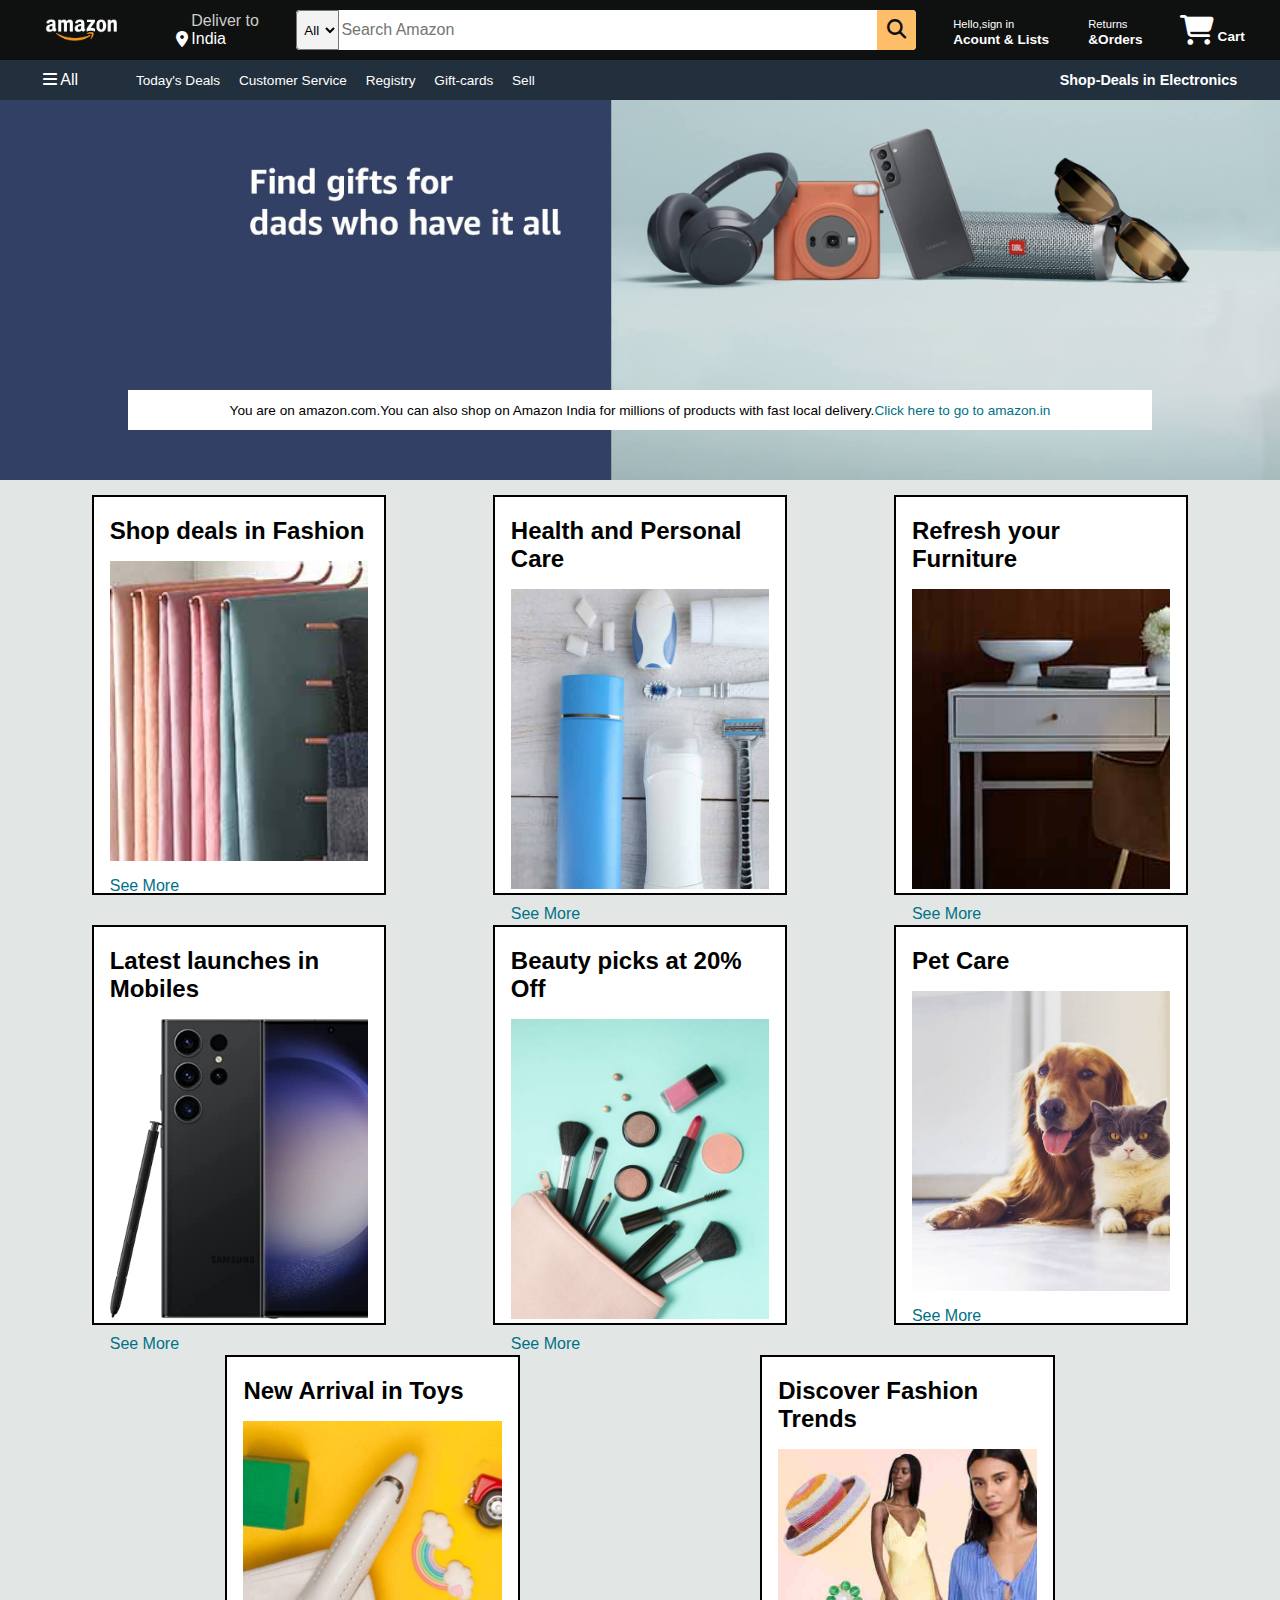
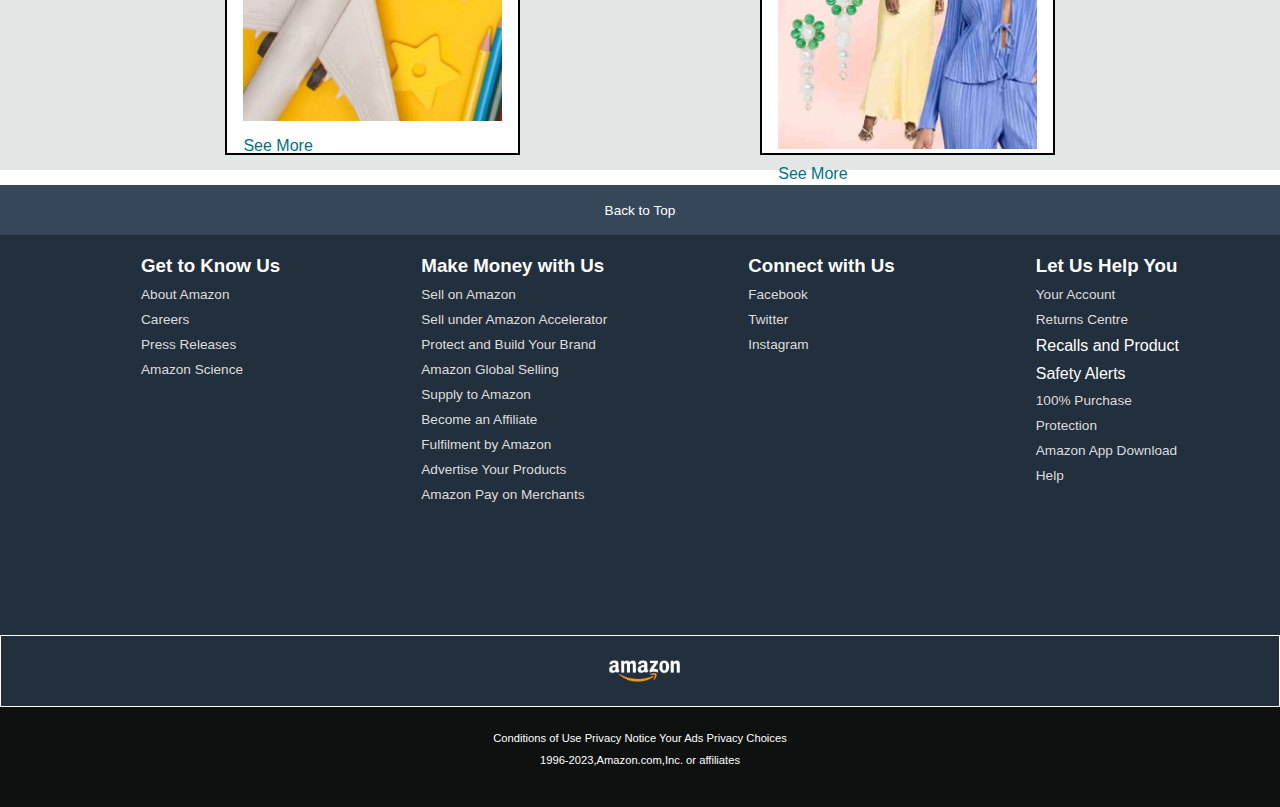
<file: amazonClone/index.html>
<!DOCTYPE html>
<html lang="en">
<head>
    <meta charset="UTF-8">
    <meta name="viewport" content="width=device-width, initial-scale=1.0">
    <title>Amazon</title>
    <link rel="stylesheet" href="https://cdnjs.cloudflare.com/ajax/libs/font-awesome/6.7.2/css/all.min.css" integrity="sha512-Evv84Mr4kqVGRNSgIGL/F/aIDqQb7xQ2vcrdIwxfjThSH8CSR7PBEakCr51Ck+w+/U6swU2Im1vVX0SVk9ABhg==" crossorigin="anonymous" referrerpolicy="no-referrer" />
    <link rel="stylesheet" href="style.css">
</head>
<body>
    <header>
        <div class="navbar">
            <div class="nav-logo border">
                <div class="logo"></div>
            </div>
                <div class="nav-address border">
                    <p class="add-first">Deliver to</p>
                    <div class="add-icon">
                    <i class="fa-solid fa-location-dot"></i>
                    <p class="add-second">India</p>
                  </div>
                </div>
                <div class="nav-search ">
                    <select class="search-select">
                        <option>All</option>
                    </select>
                    <input placeholder="Search Amazon" class="search-input">
                    <div class="search-icon" >
                        <i class="fa-solid fa-magnifying-glass"></i>
                    </div>
                </div>
                <div class="nav-signin border">
                    <p><span>Hello,sign in</span></p>
                    <p class="nav-second">Acount & Lists</p>
                </div>
                  <div class="nav-return border">
                    <p><span>Returns</span></p>
                    <p class="nav-second">&Orders</p>
                </div>
                <div class="nav-cart">
                    <i class="fa-solid fa-cart-shopping"></i>
                    Cart
                </div>
            </div>
            <div class="panel">
                <div class="panel-all">
                   <i class="fa-solid fa-bars"></i>
                    All
                </div>
                <div class="panel-option">
                    <p>Today's Deals</p>
                      <p>Customer Service</p>
                      <p>Registry</p>
                      <p>Gift-cards</p>
                      <p>Sell</p>
                
                </div>
                <div class="panel-deals">
                    Shop-Deals in Electronics
                </div>
            </div>
    </header>
    <div class="hero-section">
        <div class="hero-msg">
            You are on amazon.com.You can also shop on Amazon India for millions of products with fast local delivery.    <a>Click here to go to amazon.in</a>
        </div>
    </div>
    <div class="shop-section">
        <div class="box1 box">
            <div class="box-content">
           <h2>Shop deals in Fashion</h2>
           <div class="box-img" style="background-image: url('box1_image.jpg');"></div>
           <p>See More</p>
           </div>
        </div>
        <div class="box2 box">
            <div class="box-content">
           <h2>Health and Personal Care</h2>
           <div class="box-img" style="background-image: url('box2_image.jpg');"></div>
           <p>See More</p>
           </div>
        </div>
        <div class="box3 box">
            <div class="box-content">
           <h2> Refresh your Furniture</h2>
           <div class="box-img" style="background-image: url('box3_image.jpg');"></div>
           <p>See More</p>
           </div>
        </div>
        <div class="box4 box">
            <div class="box-content">
           <h2>Latest launches in Mobiles</h2>
           <div class="box-img" style="background-image: url('box4_image.jpg');"></div>
           <p>See More</p>
           </div>
        </div>
        
        <div class="box1 box">
            <div class="box-content">
           <h2> Beauty picks at 20% Off</h2>
           <div class="box-img" style="background-image: url('box5_image.jpg');"></div>
           <p>See More</p>
           </div>
        </div>
        <div class="box2 box">
            <div class="box-content">
           <h2> Pet Care</h2>
           <div class="box-img" style="background-image: url('box6_image.jpg');"></div>
           <p>See More</p>
           </div>
        </div>
        <div class="box3 box">
            <div class="box-content">
           <h2>New Arrival in Toys</h2>
           <div class="box-img" style="background-image: url('box7_image.jpg');"></div>
           <p>See More</p>
           </div>
        </div>
        <div class="box4 box">
            <div class="box-content">
           <h2>Discover Fashion Trends</h2>
           <div class="box-img" style="background-image: url('box8_image.jpg');"></div>
           <p>See More</p>
           </div>
        </div>
    </div>
    <footer>
        <div class="foot-panel">
            Back to Top
        </div>
        <div class="foot-panel1">
            <ul><h3>Get to Know Us</h3>
                 <a>About Amazon</a>
                  <a>Careers</a>                   <a>Press Releases</a>
                   <a>Amazon Science</a>
            </ul>
            <ul><h3>Make Money with Us</h3>
              <a> Sell on Amazon</a>
               <a>  Sell under Amazon Accelerator</a>
               <a>  Protect and Build Your Brand</a>
               <a> Amazon Global Selling</a> 
               <a>  Supply to Amazon</a>
                <a> Become an Affiliate</a>
               <a>  Fulfilment by Amazon</a>
               <a>  Advertise Your Products</a>
               <a>  Amazon Pay on Merchants</a> 
            </ul>
              <ul><h3>Connect with Us</h3>
                  <a>Facebook</a>
                  <a>Twitter</a>
                  <a>Instagram</a></ul>
                  <ul>
                      <h3>Let Us Help You</h3>
                      <a>Your Account</a>
                      <a>Returns Centre</a>
                      <a ></a>Recalls and Product <a></a>Safety Alerts
                      <a>100% Purchase </a>
                       <a >Protection</a>
                      <a>Amazon App Download</a>
                      <a>Help</a>
                  </ul>
             </div>
             <div class="foot-panel2">
                <div class="logo"></div>
             </div>
             <div class="foot-panel3">
                <div class="pages">
                    <a>Conditions of Use</a>
                     <a>Privacy Notice</a>
                      <a>Your Ads Privacy Choices</a>
                </div>
                <div class="copyright">
                    1996-2023,Amazon.com,Inc. or affiliates
                </div>
             </div>
    </footer>
   
</body>
</html>
</file>
<file: amazonClone/style.css>
*{
    margin: 0;
    font-family: Arial;
    border:border-box;

 }
 .navbar{
    height: 60px;
    background-color: #0f1111;
    color: white;
    display: flex;
    align-items: center;
    justify-content: space-evenly;
 }

.nav-logo{
    height:50px;
    width: 100px;
}
 .logo{
    background-image: url("amazon_logo.png");
    background-size: cover;
    height: 50px;
    width: 100px;
 }
 .border{
    border: 2px solid transparent;
 }
 .border:hover{
    border:1.5px solid white
 }
 /* box-2 */
 .add-first{
   font-size: 1rem;
   color: #cccccc;
   margin-left: 15px;
 }
 .add-second{
   font-size: 1rem;
   margin-left: 3px;
 }
.add-icon{
   display: flex;
   align-items: center;
}

/* box-3 */
.nav-search{
   display: flex;
   justify-content: space-evenly ;
   background-color: white;
   width: 620px;
   height: 40px;
   border-radius: 4px;
}
.nav-search:hover{
   border: 2px solid orange;
}
.search-select{
   background-color: #f3f3f3;
   width: 50px;
   text-align: center;
   border-top-left-radius: 4px;
   border-bottom-left-radius: 4px;

}
.search-input{
   width: 100%;
   font-size: 1rem;
   border: none;
}
.search-icon{
   width: 45px;
   display: flex;
   justify-content: center;
   align-items: center;
   font-size: 1.2rem;
   background-color: #febd68;
   border-bottom-right-radius: 4px;
   border-top-right-radius: 4px;
   color: #0f1111;
}
/* box-4 */
span{
   font-size: 0.7rem;
}
.nav-second{
   font-size: 0.85rem;
   font-weight: 700;
}

/* box-6 */
.nav-cart i{
   font-size: 30px;
}
.nav-cart{
   font-size:0.85rem;
   font-weight: 700;
}
.panel{
height: 40px;
background-color: #222f3d;
display:flex;
color: white;
align-items: center;
justify-content: space-evenly;
}
.panel-option p{
   display: inline;
   margin-left: 15px;
   
}
.panel-option{
   width:70%;
   font-size: 0.85rem;
   
}
.panel-deals{
   font-size: 0.9rem;
   font-weight: 700;
}

/* hero-section */
.hero-section{
   background-image: url("hero_image.jpg");
   height: 380px;
   background-size: cover;
   display: flex ;
   justify-content: center;
   align-items:flex-end ;
}
.hero-msg{
   background-color: white;
   color: black;
   height: 40px;
   display: flex;
   align-items: center;
   justify-content: center;
   font-size: 0.85rem;
   width: 80%;
   bottom: 25px;
    position: relative;
    margin-bottom: 25px;
    
}
.hero-msg a{
   color: #007185;

}

/* shop-section */
.shop-section{
   display: flex;
   flex-wrap: wrap;
   justify-content: space-evenly;
   background-color: #e2e7e6;
}
.box{
   border: 2px solid black;
   height: 400px;
   width: 23%;
   background-color: white;
   padding:20px 0px 15px ;
   margin: 15px;
   box-sizing: border-box;
   
}
.box-img{
   height: 300px;
   background-size:cover;
   margin-bottom: 1rem;
   margin-top: 1rem;
   }

.box-content{
   margin-left: 1rem;
   margin-right: 1rem;
}
.box-content p{
   color: #007185;
}
/* footer */
footer{
   margin-top:15px;

}
.foot-panel{
   background-color: #37475a;
   color: white;
   height: 50px;
   display: flex;
   justify-content:center ;
   align-items: center;
   font-size: 0.85rem;


}
.foot-panel1{
   background-color:#222f3d ;
   color: white;
   height: 400px;
   display: flex;
   justify-content: space-evenly;

}
ul{
   margin-top: 20px;
}
ul a{
   display: block;
   font-size: 0.85rem;
   margin-top: 10px;
   color: #dddddd;
}
.foot-panel2{
   background-color:#222f3d ;
   color: white;
   border: 0.5px solid white;
   height: 70px;
   display: flex;
   justify-content: center;
   align-items: center;
}
.logo{
   background-image: url("amazon_logo.png");
   background-size: cover;
   height: 50px;
   width: 80px;

}
.foot-panel3{
   background-color: #0f1111;
   color: white;
   height: 100px;

}
.pages{
    font-size: 0.7rem;
    text-align: center;
    padding-top: 25px;
}
.copyright{
font-size: 0.7rem;
text-align: center;
padding-top: 10px;
}
</file>
